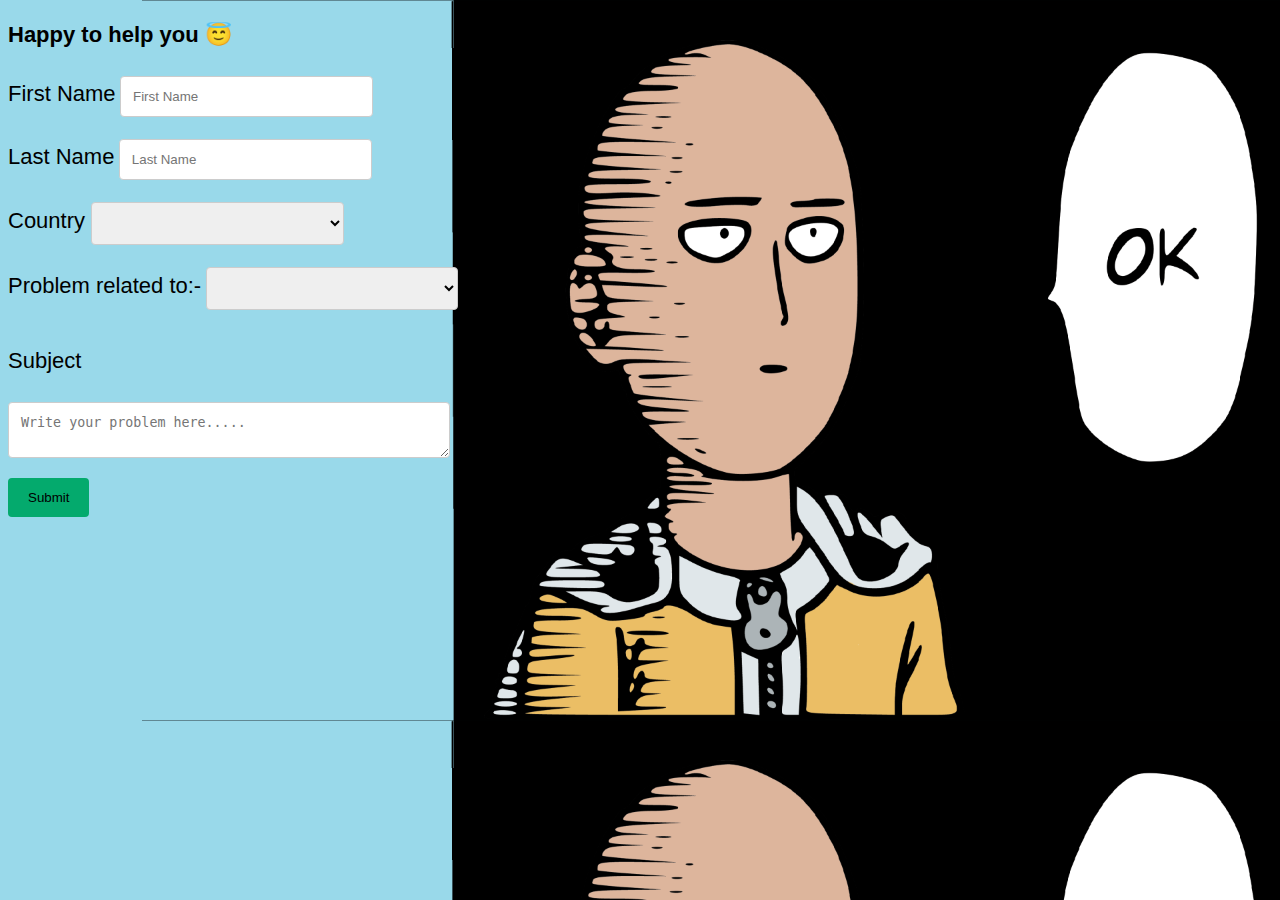
<file: help.html>
<!DOCTYPE html>
<html>
<head>
<meta name="viewport" content="width=device-width, initial-scale=1">
<title>Help Desk</title>
<link rel="stylesheet" type="text/css" href="css/help.css">
<style>
body{
  	font-family: Arial, Helvetica, sans-serif;
  	background-image: url('images/saitama.png');
	background-size: cover;
	/*background-repeat: no-repeat;
	/*background-attachment: fixed;*/
	/*background-size: 100% 100%*/
}

</style>
</head>
<body>

<h3>Happy to help you &#x1F607;</h3>

<div >
  <form >
    <label for="fname">First Name</label>
    <input type="text" id="fname" name="firstname" placeholder="First Name" required>
<br>
    <label for="lname">Last Name</label>
    <input type="text" id="lname" name="lastname" placeholder="Last Name" required>
<br>
    <label for="country">Country </label>
    <select id="country" name="country" required>
      <option value=""> </option>
      <option value="india">India</option>
      <option value="canada">Canada</option>
      <option value="usa">USA</option>
      <option value="australia">Australia</option>
      <option value="america">America</option>
      <option value="other">Other</option>
    </select>
<br>
    <label for="problem">Problem related to:-</label>
    <select id="problem" name="problem" required>
      <option value=""></option>
      <option value="registration">Registration Problem</option>
      <option value="link">Link not working</option>
      <option value="sign">Sign in problem</option>
    </select>
    
    <label for="subject"></label>
    <p>Subject</p><textarea style="width: 35%;" id="subject" name="subject" placeholder="Write your problem here....." style="height:150px"></textarea>
<br>
    <input type="submit" value="Submit">
  </form>
</div>

</body>
</html>
</file>
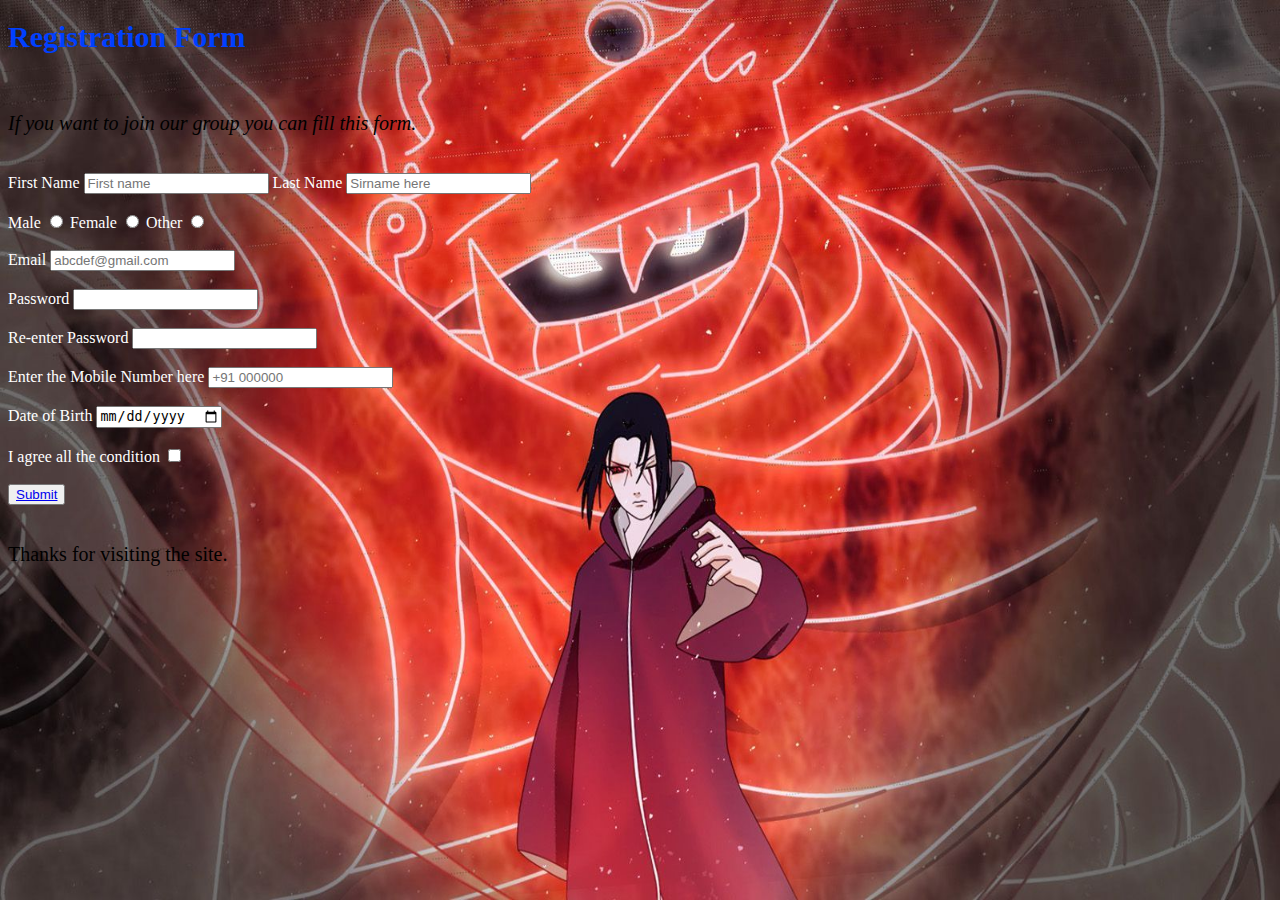
<file: reg.html>
<!DOCTYPE html>
<html>
<head>
	<title>Registration Form</title>
	<link rel="stylesheet" href="css\reg.css">
	<style type="text/css">
		body{
			background-image: url('images/Naruto/itachi.jpg');
			background-size: cover;
			background-repeat: no-repeat;
			background-attachment: fixed;
			background-size: 100% 100%
		}
	</style>
</head>
<body>

		<h1>Registration Form</h1>
<br>
	<p><i>If you want to join our group you can fill this form.</i></p>

<br>


		<div id="Registration Form">
				<form action="" method="">
						<label for="first-name">First Name</label>
							<input type="text" name="first name" placeholder="First name" required>

			
						<label for="Last-name">Last Name</label>
							<input type="text" name="Last name" placeholder="Sirname here" required>
<br>
<br>


		<div>

				<label for="Gender-Male">Male</label>
							<input type="radio" name="Gender-choice" value="choice-1">

				<label for="Gender-Female">Female</label>
							<input type="radio" name="Gender-choice" value="choice-2" >
				
				<label for="Transgender">Other</label>
							<input type="radio" name="Gender-choice" value="choice-3" >

		</div>
<br>

		<div>
			
			<label for="Email">Email</label>
							<input type="text" name="email" placeholder="abcdef@gmail.com" >	
<br>
<br>
			<label for="password">Password</label>
							<input type="password" name="password">
<br>
<br>
			<label for="rep-password">Re-enter Password</label>
							<input type="password" name="password">

		</div>
<br>

		<div>
			
			<label for="Mobile Number">Enter the Mobile Number here</label>
							<input type="Mobile Number" name="Mobile Number" placeholder="+91 000000" required>	

		</div>
<br>

		<div>

			<label for="Date">Date of Birth</label>
							<input type="Date" name="Date" placeholder="00" required>	
			

		</div>
<br>

		<div>
			
			<label for="agree">I agree all the condition</label>
							<input type="checkbox" name="agree" required>
<br>
<br>

			<button type="Submit"><a href="start.html">Submit</a></button>	

		</div>

					</form>
		</div>
<br>
<p>Thanks for visiting the site.</p>
</body>
</html>
</file>
<file: css/help.css>
*{
  box-sizing: border-box;
  /*background-color: lavender;*/
/*  background-image: url('images/2.jpg');*/
}


input[type=text], select, textarea {
  width: 20%;
  padding: 12px;
  border: 1px solid #ccc;
  border-radius: 4px;
  box-sizing: border-box;
  margin-top: 6px;
  margin-bottom: 16px;
  resize: vertical;
}

input[type=submit] {
  background-color: #04AA6D;
  color: black;
  padding: 12px 20px;
  border: none;
  border-radius: 4px;
  cursor: pointer;
}

h3{
  color: black;
  font-size: 22px;
}

p,label{
  color: black;
  font-size: 22px;
  /*background-color: */
}
</file>
